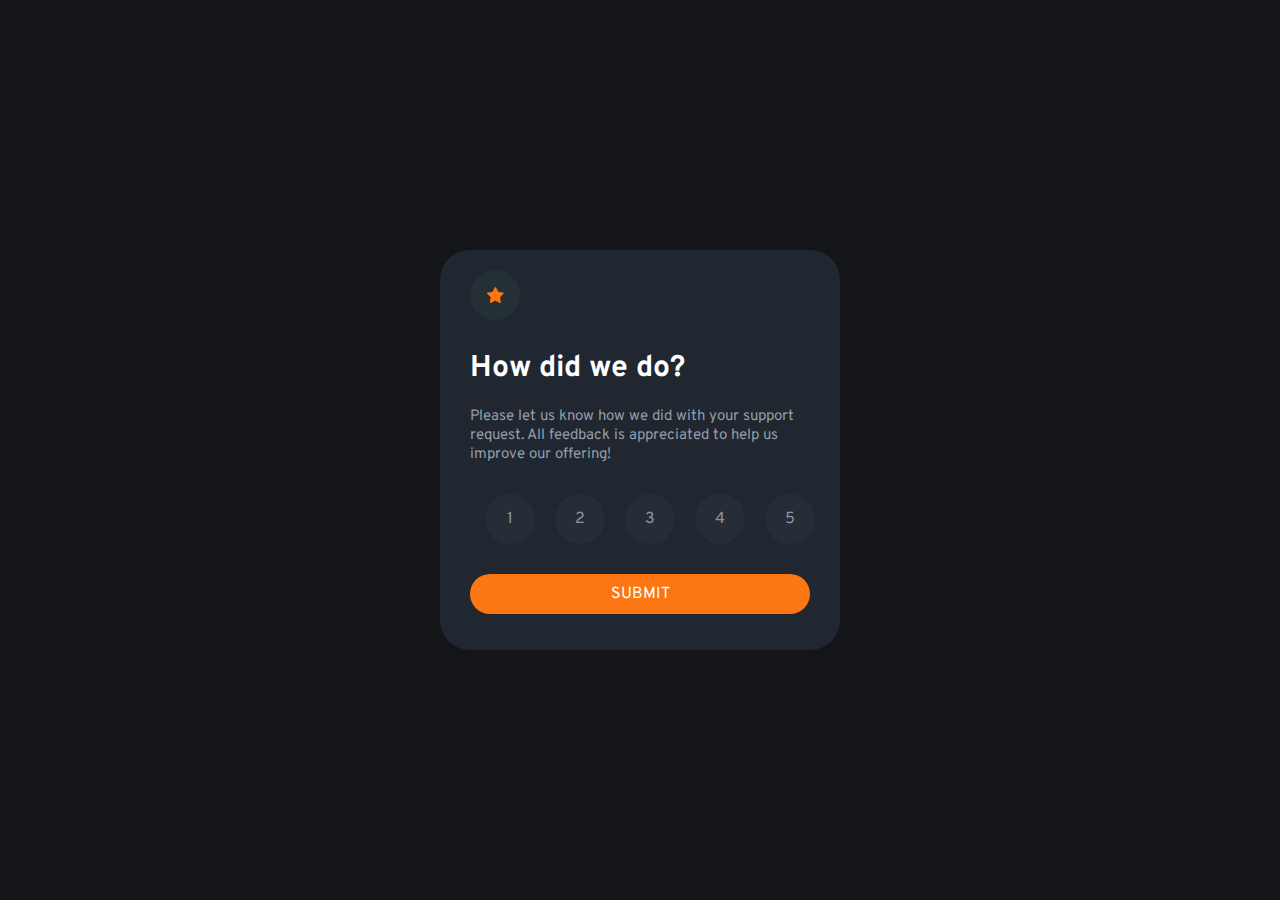
<file: index.html>
<!DOCTYPE html>
<html lang="en">
	<head>
		<meta charset="utf-8">
        <meta name="viewport" content="width-device-width, initial-scale-1.0">
		<title>Interactive Rating Component</title>
		<link rel="preconnect" href="https://fonts.googleapis.com">
		<link rel="preconnect" href="https://fonts.gstatic.com" crossorigin>
		<link href="https://fonts.googleapis.com/css2?family=Overpass:wght@400;700&display=swap" rel="stylesheet">
		<link rel="stylesheet" type="text/css" href="style.css">
	</head>
	
	<body>

		<form>
			<div class="container">

					<div class="icon">
						<img src="images/icon-star.svg" alt="an orange star icon">
					</div>

					<h1>How did we do?</h1>
					<p>Please let us know how we did with your support request. All feedback is appreciated to help us improve our offering!</p>
					
					<div class="ratings">
						<input type="radio" name="rating" value="1" class="numbers" id="1">
						<label for="1">1</label>
						<input type="radio" name="rating" value="2" class="numbers" id="2">
						<label for="2">2</label>
						<input type="radio" name="rating" value="3" class="numbers" id="3">
						<label for="3">3</label>
						<input type="radio" name="rating" value="4" class="numbers" id="4">
						<label for="4">4</label>
						<input type="radio" name="rating" value="5" class="numbers" id="5">
						<label for="5">5</label>
					</div>

					<input type="Submit" name="Submit" value="SUBMIT" class="submit">
			</div>
		</form>

		<!-- Submit Page -->

		<div class="submit-container">
            <img src="images/illustration-thank-you.svg" class="img-phone" alt="a smartphone with a receipt and credit card coming out of it">
            <div class="selected">
                <p>You selected <span id="rate"></span> out of 5 stars</p>
            </div>
            <h1 class="thanks">Thank you!</h1>
            <p>We appreciate you taking the time to give a rating. If you ever need more support, don't hesitate to get in touch!</p>
        </div>

        <script src="main.js"></script>
	</body>
</html>
</file>
<file: style.css>
* {
    margin: 0;
    padding: 0;
    box-sizing: border-box;
    font-family: 'Overpass', sans-serif;
}

body {
    background-color: #141519;
    display: flex;
    justify-content: center;
    align-items: center;
    height: 100vh;
    font-size: 15px;
}

.container {
    display: inline-block;
}

.container, .submit-container {
    background-color: #202731;
    width: 400px;
    height: 400px;
    color: white;
    border-radius: 30px;
}

.icon, p, input {
    margin: 20px 30px;
}

h1, .ratings {
    margin: 30px 20px 10px 30px;
}

.icon {
    background-color: #252f36;
    width: 50px;
    height: 50px;
    display: flex;
    justify-content: center;
    align-items: center;
    border-radius: 70px;
}

p {
    color: #969da7;
}

.ratings {
    display: flex;
    justify-content: center;
    align-items: center;
    gap: 10px;
}

input[type=radio] {
    -webkit-appearance: none;
    appearance: none;
    margin: 0;
}

label {
    background-color: #262d37;
    color: #8e959d;
    border: none;
    width: 50px;
    height: 50px;
    border-radius: 50%;
    font-size: 16px;
    display: flex;
    justify-content: center;
    align-items: center;
}

label:hover {
    background-color: #fd7613;
    color: white;
    cursor: pointer;
}

input:checked + label, input:focus-visible + label {
    background-color: #7b8795;
    color: white;
}

.submit {
    width: 85%;
    height: 40px;
    background-color: #fc7613;
    border: none;
    border-radius: 20px;
    color: white;
    font-size: 16px;
}

.submit:hover {
    background-color: white;
    color: #fc7613;
    cursor: pointer;
}

/* Submit page styling */

.submit-container {
    display: none;
    text-align: center;
    flex-direction: column;
    justify-content: center;
    align-items: center;
}

.selected {
    margin: 30px 20px 0 30px;
    background-color: #262f38;
    border-radius: 60px;
    height: 35px;
    display: flex;
    justify-content: center;
    align-items: center;
}

.selected p {
    color: #cf7c40;
    padding-top: 8px;
}

.thanks, .submit-container p {
    margin-top: 15px;
}
</file>
